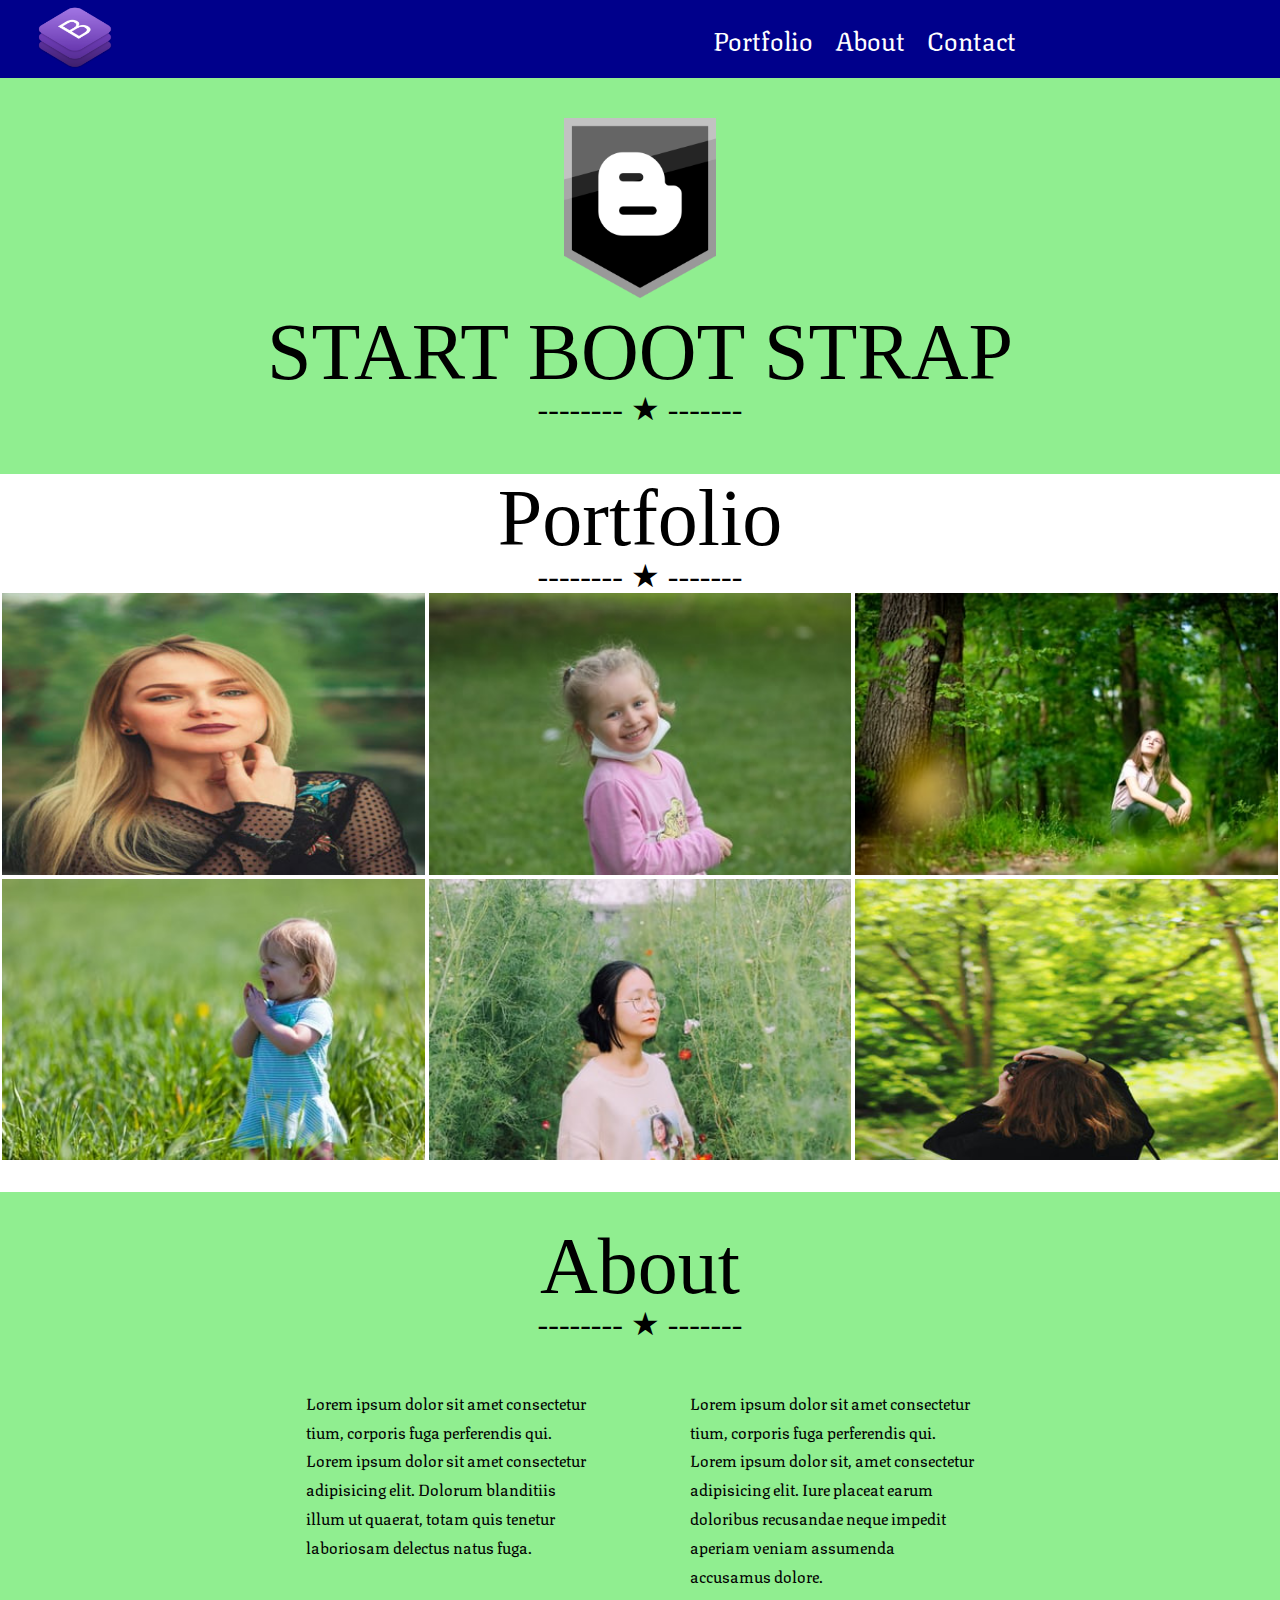
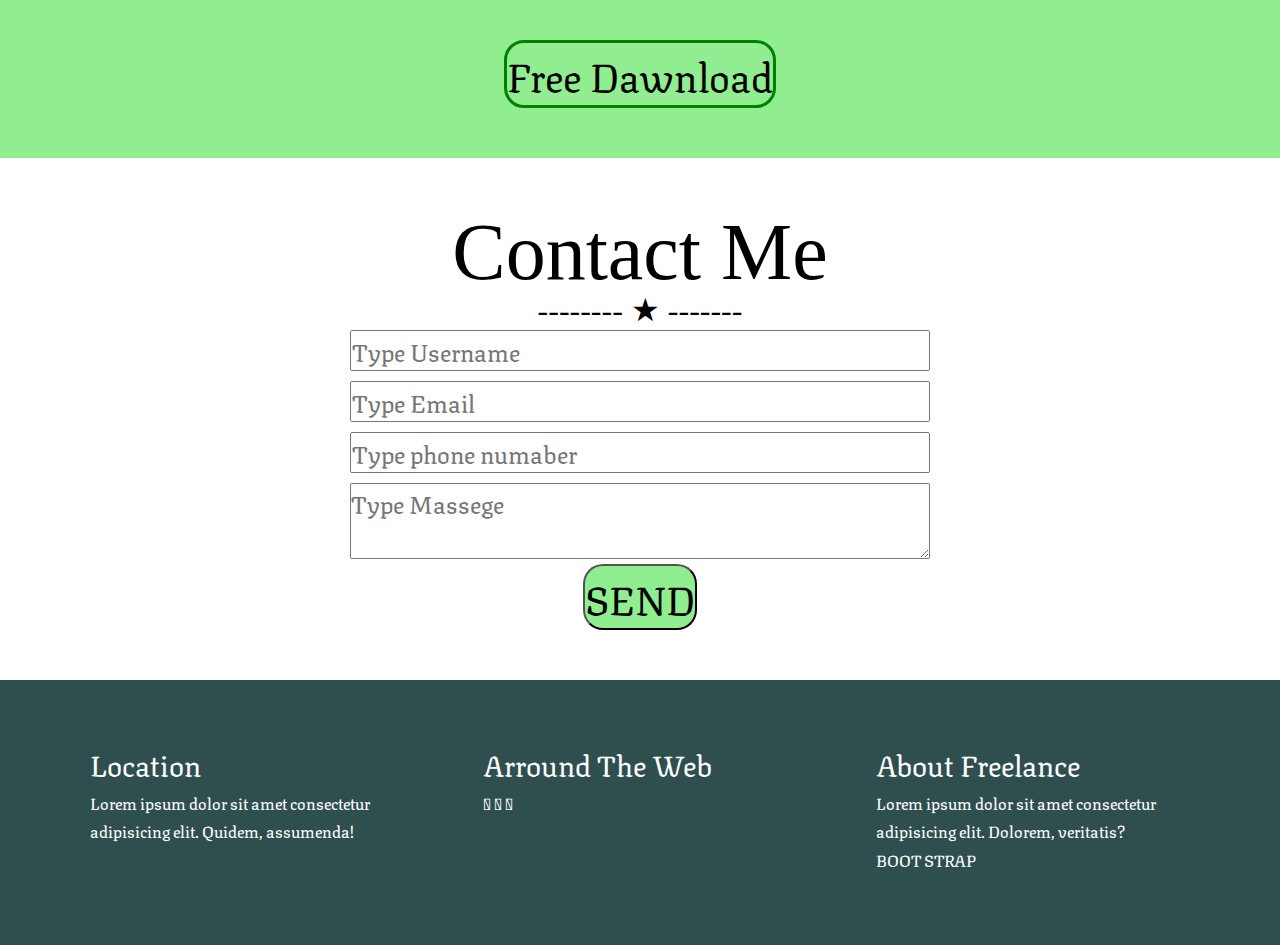
<file: boot strap/index.html>
<!DOCTYPE html>
<html lang="en">

<head>
    <meta charset="UTF-8" />
    <!-- Required For Responsive Design -->
    <meta name="viewport" content="width=device-width, initial-scale=1.0" />
    <meta name="description" content="html css project" />
    <meta name="author" content="" />
    <meta name="keywords" content="Html , Css , Html5 , Css3 " />
    <title>Html5 &amp; Css3 Demo</title>
    <!-- Add Google Fonts -->
    <link href="https://fonts.googleapis.com/css2?family=Texturina:wght@100&display=swap" rel="stylesheet">
    <!-- Add Font Awesome -->
    <link rel="stylesheet" href="https://cdnjs.cloudflare.com/ajax/libs/font-awesome/5.15.1/css/all.min.css" />
    <!-- Add Custom Style File -->
    <link rel="stylesheet" href="css/style.css" />
    <!-- icone display -->
    <link rel="icon" href="images/logo.png" type="image/png">
</head>

<body>
    <nav class="navbar">
        <div class="container nav-items">
            <div class="logo">
                <a href="index.html"><img src="images\logo.png" alt="logo" height="75px" width="150px"></a>
            </div>
            <div class="links">
                <ul>
                    <li><a href="#">Portfolio</a></li>
                    <li><a href="#">About</a></li>
                    <li><a href="#">Contact</a></li>
                </ul>
            </div>
        </div>
    </nav>
    <section class="container first-section">
        <div>
            <img src="images/fsection.png" alt="" class="center fsection">
        </div>
        <p class="main-text">START BOOT STRAP</p>
        <br>
        <p class="sub-text">-------- &#9733 -------</p>
    </section>
    <section class="container second-section">

        <p class="main-text">Portfolio</p>
        <br>
        <p class="sub-text">-------- &#9733 -------</p>
        <div>
            <img src="images/g1.jpg" alt="" class="ssection ">
            <img src="images/g2.jpg" alt="" class="ssection ">
            <img src="images/g3.jpg" alt="" class="ssection ">
            <img src="images/g4.jpg" alt="" class="ssection ">
            <img src="images/g5.jpg" alt="" class="ssection ">
            <img src="images/g6.jpg" alt="" class="ssection ">
        </div>
    </section>

    <section class="container third-section">

        <p class="main-text">About</p>
        <br>
        <p class="sub-text">-------- &#9733 -------</p>
        <div class="about-text">
            <div>
                <p>Lorem ipsum dolor sit amet consectetur tium, corporis fuga perferendis qui. Lorem ipsum dolor sit
                    amet consectetur adipisicing elit. Dolorum blanditiis illum ut quaerat, totam quis tenetur
                    laboriosam delectus natus fuga.</p>
                <p>Lorem ipsum dolor sit amet consectetur tium, corporis fuga perferendis qui. Lorem ipsum dolor sit,
                    amet consectetur adipisicing elit. Iure placeat earum doloribus recusandae neque impedit aperiam
                    veniam assumenda accusamus dolore.</p>

            </div>
        </div>
        <input type="button" value="Free Dawnload" class="buttondawnload center">
    </section>

    <section class="container Four-section">

        <p class="main-text">Contact Me</p>
        <br>
        <p class="sub-text">-------- &#9733 -------</p>
        <div class="massege-form">
            <form>

                <input type="text" placeholder="Type Username" name="name" value="" required class="input-masseg">
                <input type="email" placeholder="Type Email" name="email" value="" required class="input-masseg">
                <input type="text" placeholder="Type phone numaber" name="mobile" value="" required
                    class="input-masseg">
                <textarea name="comment" class="input-masseg" placeholder="Type Massege"></textarea>
            </form>
            <input type="button" value="SEND" class="button-Contact center">
        </div>

    </section>

    <section class="container five-section">
            <div>
                <p class="head-title">Location</p>
                <p>Lorem ipsum dolor sit amet consectetur adipisicing elit. Quidem, assumenda!</p>
            </div>
            <div>
                <p class="head-title">Arround The Web</p>
                <ul>
                    <i class="fab fa-facebook-f"></i>
                    <i class="fab fa-twitter"></i>
                    <i class="fab fa-linkedin-in"></i>
                </ul>
            </div>
            <div>
                <p class="head-title">About Freelance</p>
                <p>Lorem ipsum dolor sit amet consectetur adipisicing elit. Dolorem, veritatis?</p>
                <a href="#">BOOT STRAP</a>
            </div>
    </section>
</body>

</html>
</file>
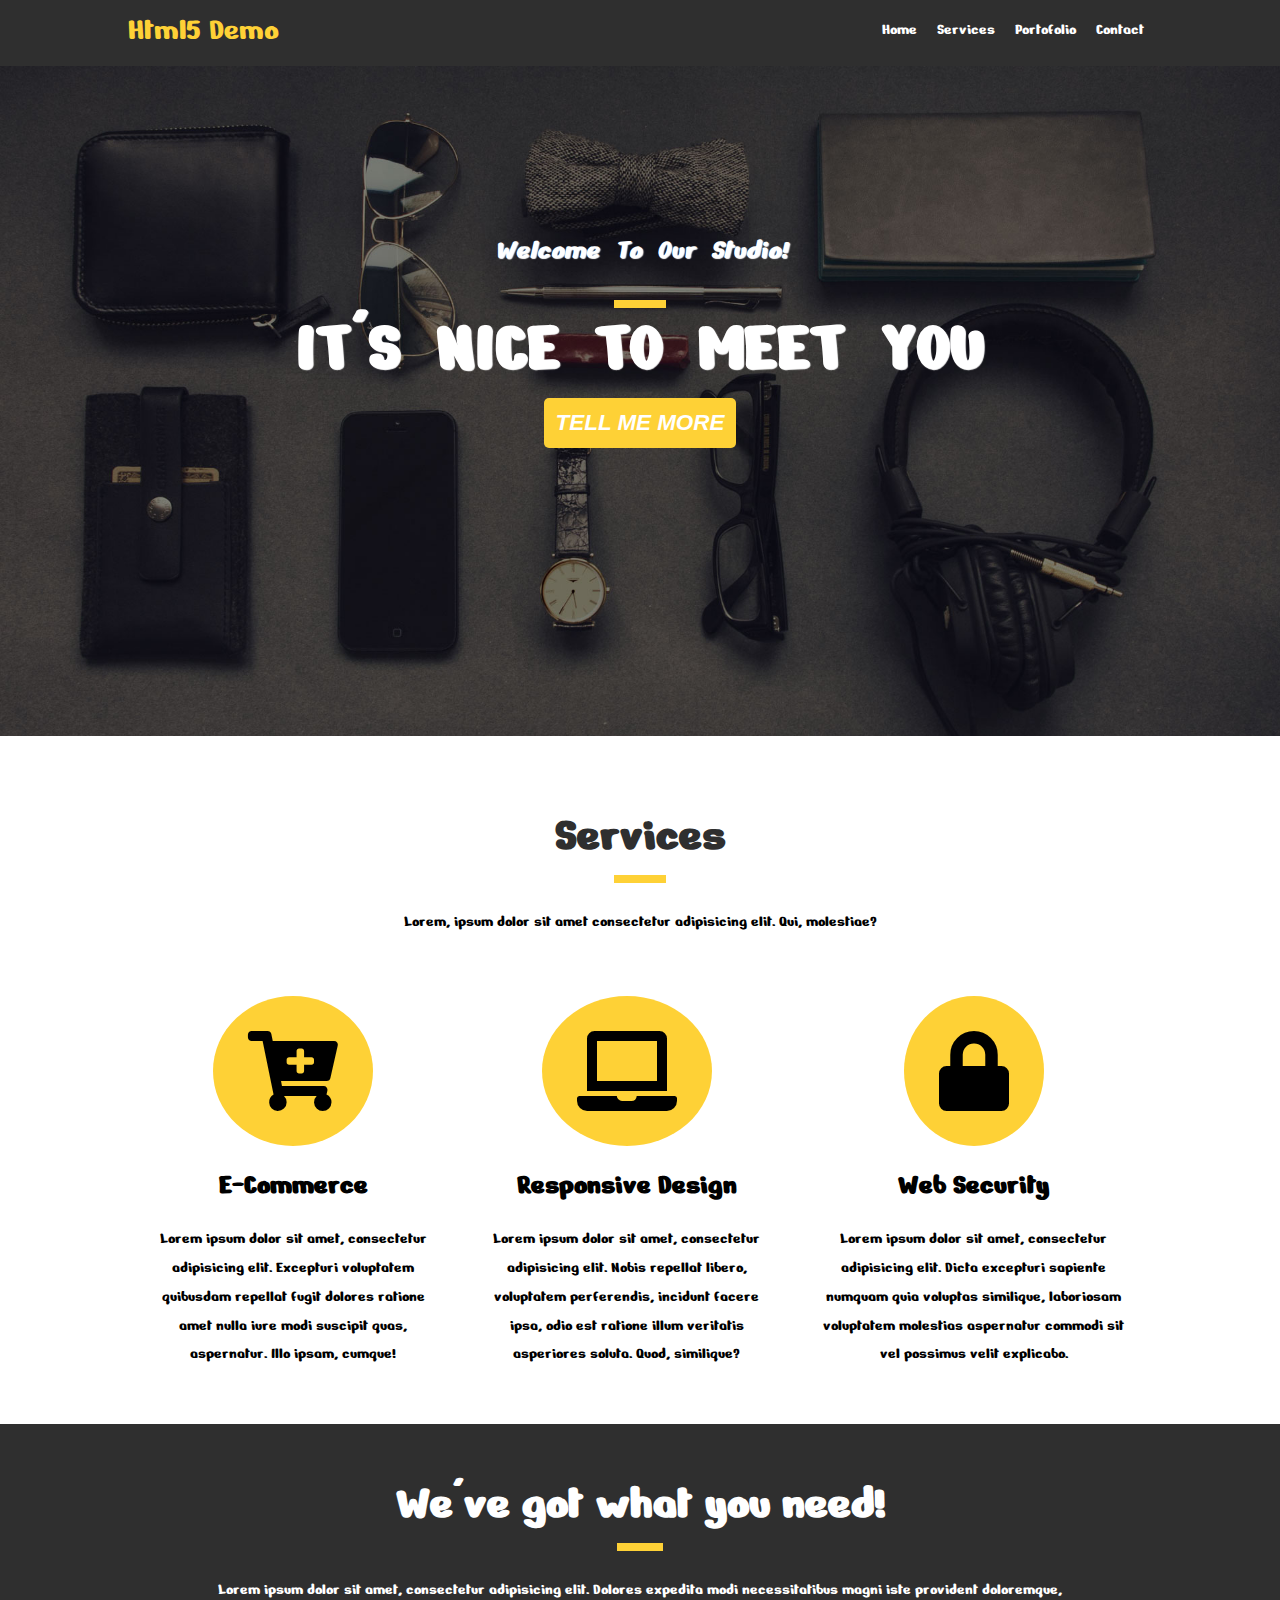
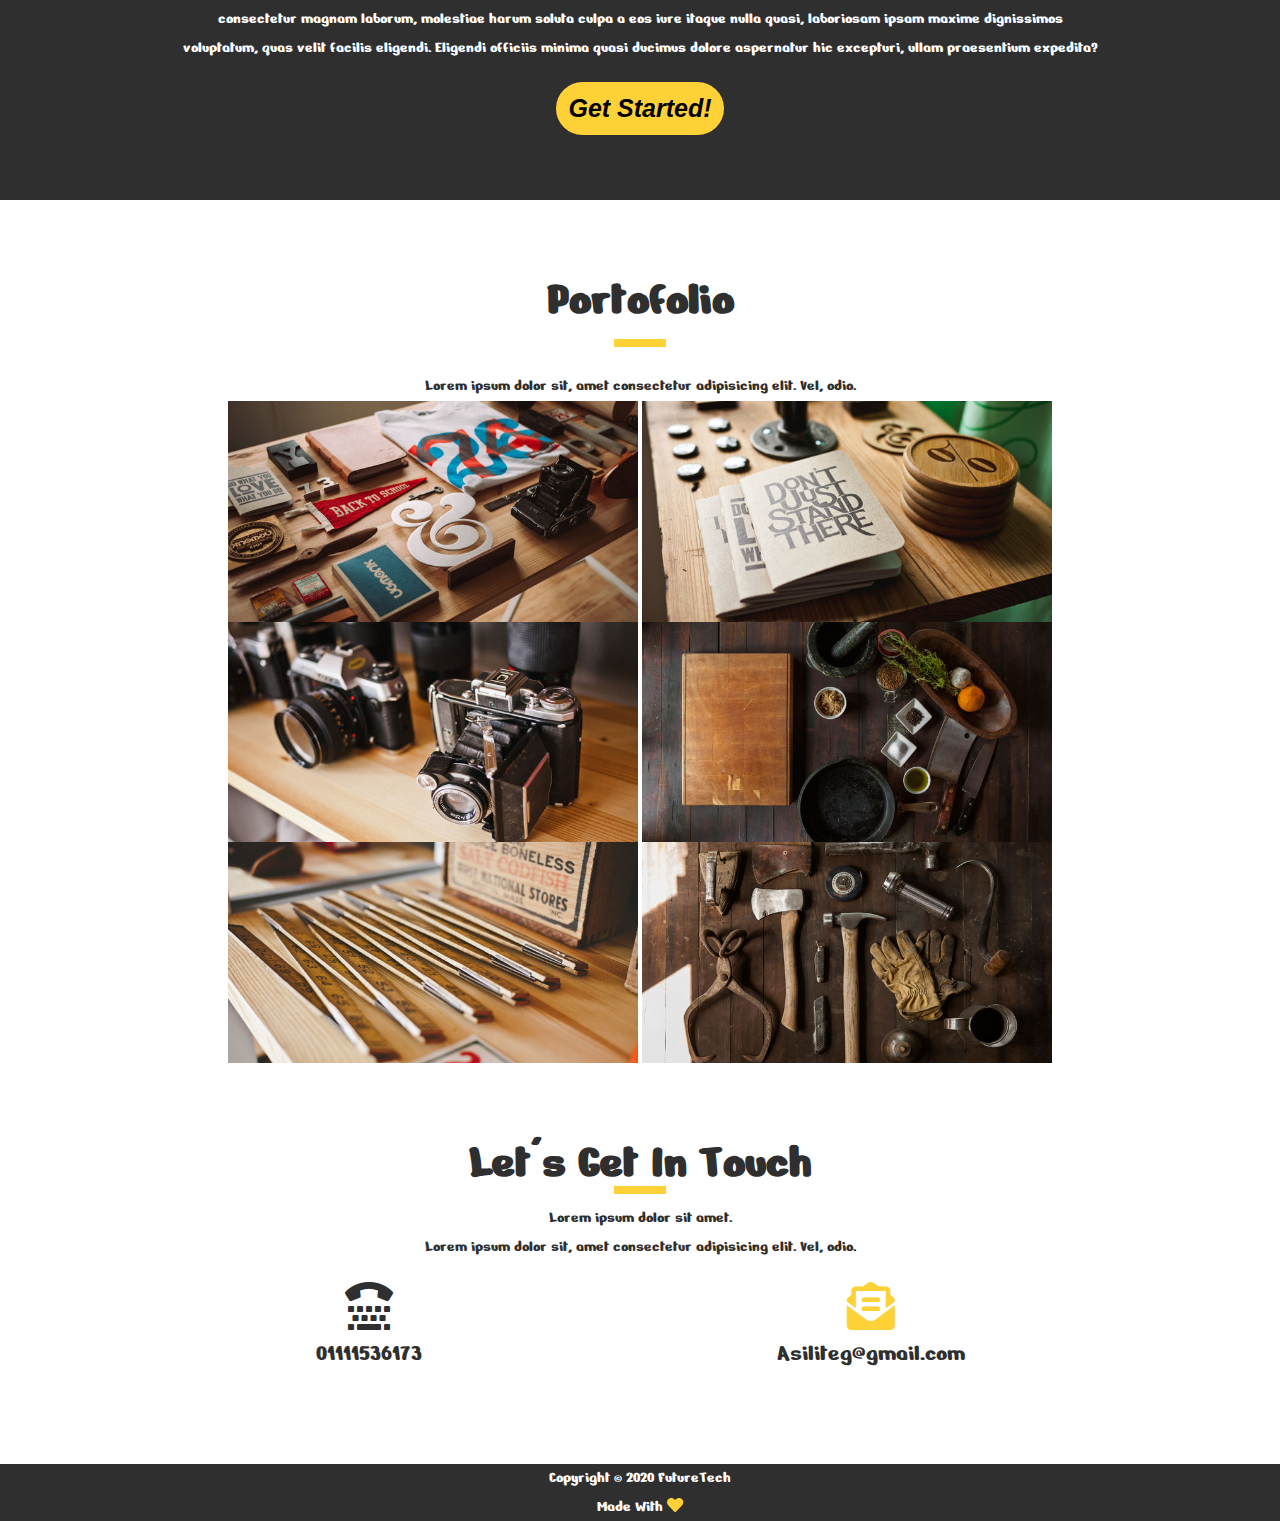
<file: html & css demo/index.html>
<!DOCTYPE html>
<html lang="en">
<head>
    <meta charset="UTF-8" />
    <!-- Required For Responsive Design -->
    <meta name="viewport" content="width=device-width, initial-scale=1.0" />
    <meta name="description" content="html css project" />
    <meta name="author" content="" />
    <meta name="keywords" content="Html , Css , Html5 , Css3 " />
    <title>Html5 &amp; Css3 Demo</title>
    <!-- Add Google Fonts -->
    <link href="https://fonts.googleapis.com/css2?family=Nerko+One&display=swap" rel="stylesheet">
    <!-- Add Font Awesome -->
    <link rel="stylesheet" href="https://cdnjs.cloudflare.com/ajax/libs/font-awesome/5.15.1/css/all.min.css" />
    <!-- Add Custom Style File -->
    <link rel="stylesheet" href="css/style.css" />
</head>
<body>
    <!-- Navbar Area -->
    <nav class="navbar bg-dark">
        <div class="container">
                <div class="nav-items">
                <div class="brand">
                    <a href="#"> Html5 Demo </a>
                </div>
                <div class="links">
                    <ul>
                        <li><a href="#">Home</a></li>
                        <li><a href="#">Services</a></li>
                        <li><a href="#">Portofolio</a></li>
                        <li><a href="#">Contact</a></li>
                    </ul>
                </div>
         </div>
        </div>
    </nav>
    <!-- Showcase Area -->
    <section class="showcase text-center text-white">
        <div class="container">
            <div class="showcase-content">
                <div class="sub-heading">
                    Welcome To Our Studio!
                </div>
                <hr>
                <div class="mashead-heading">
                    IT'S NICE TO MEET YOU
                </div>
                <button class="text-white">Tell Me More</button>
            </div>
        </div>
    </section>
    <!-- Services Section -->
    <section class="services text-center">
        <div class="container">
            <h2 class="text-dark"> Services </h2>
            <hr>
            <p>Lorem, ipsum dolor sit amet consectetur adipisicing elit. Qui, molestiae?</p>
            <div class="row">
                <div class="col">
                    <div class="icon">
                        <i class="fas fa-cart-plus fa-5x"></i>
                    </div>
                    <h3>E-Commerce</h3>
                    <p>Lorem ipsum dolor sit amet, consectetur adipisicing elit. Excepturi voluptatem quibusdam repellat fugit dolores ratione amet nulla iure modi suscipit quas, aspernatur. Illo ipsam, cumque!</p>
                </div>
                <div class="col">
                    <div class="icon">
                        <i class="fas fa-laptop fa-5x"></i>
                    </div>
                    <h3>Responsive Design
                    </h3>
                    <p>Lorem ipsum dolor sit amet, consectetur adipisicing elit. Nobis repellat libero, voluptatem perferendis, incidunt facere ipsa, odio est ratione illum veritatis asperiores soluta. Quod, similique?</p>
                </div>
                <div class="col">
                    <div class="icon">
                        <i class="fas fa-lock fa-5x"></i>
                    </div>
                    <h3>Web Security </h3>
                    <p>Lorem ipsum dolor sit amet, consectetur adipisicing elit. Dicta excepturi sapiente numquam quia voluptas similique, laboriosam voluptatem molestias aspernatur commodi sit vel possimus velit explicabo.</p>
                </div>
            </div>
        </div>
    </section>
    <!-- About Area  -->
    <section class="about bg-dark text-center text-white">
        <div class="container">
            <h2>We've got what you need!
            </h2>
            <hr>
            <p>Lorem ipsum dolor sit amet, consectetur adipisicing elit. Dolores expedita modi necessitatibus magni iste provident doloremque, consectetur magnam laborum, molestiae harum soluta culpa a eos iure itaque nulla quasi, laboriosam ipsam maxime dignissimos voluptatum, quas velit facilis eligendi. Eligendi officiis minima quasi ducimus dolore aspernatur hic excepturi, ullam praesentium expedita?
            </p>
            <button>Get Started!</button>
        </div>
    </section>
    <!-- protofolio area -->
    <section class="portofolio text-center bg-white text-dark">
        <div class="container">
            <h2>Portofolio</h2>
            <hr>
            <p>Lorem ipsum dolor sit, amet consectetur adipisicing elit. Vel, odio.</p>
        </div>
        <!-- portofoloi images -->
        <div class="container">
            <div class="show-images">
                <div class="col">
                    <img src="images/1.jpg" alt="image1" >
                    <img src="images/2.jpg" alt="image1" >
                    <img src="images/3.jpg" alt="image1" >
                    <img src="images/4.jpg" alt="image1" >
                    <img src="images/5.jpg" alt="image1" >
                    <img src="images/6.jpg" alt="image1" >
                </div>
            </div>
        </div>
    </section>
    <!-- section intouch -->
    <section class="in-touch text-center bg-white text-dark">
        <div class="container">
            <h2>Let's Get In Touch</h2>
            <hr>
            <p>Lorem ipsum dolor sit amet.</p>
            <p>Lorem ipsum dolor sit, amet consectetur adipisicing elit. Vel, odio.</p>
        </div>
        <div class="contacts">
           <div>
            <i class="fas fa-tty three-rem"></i>
            <p>01111536173</p>
           </div>
            <div>
                <i class="fas fa-envelope-open-text three-rem yellow"></i>
                <p>Asiliteg@gmail.com</p>
            </div>
        </div>
    </section>
    <!-- footer section -->
    <section class="in-touch text-center bg-dark text-white">
        <div class="container">
            <p>Copyright &copy 2020 FutureTech</p>
            <p>Made With <i class="fas fa-heart yellow"></i></p>
        </div>
    </section>
</body>
</html>
</file>
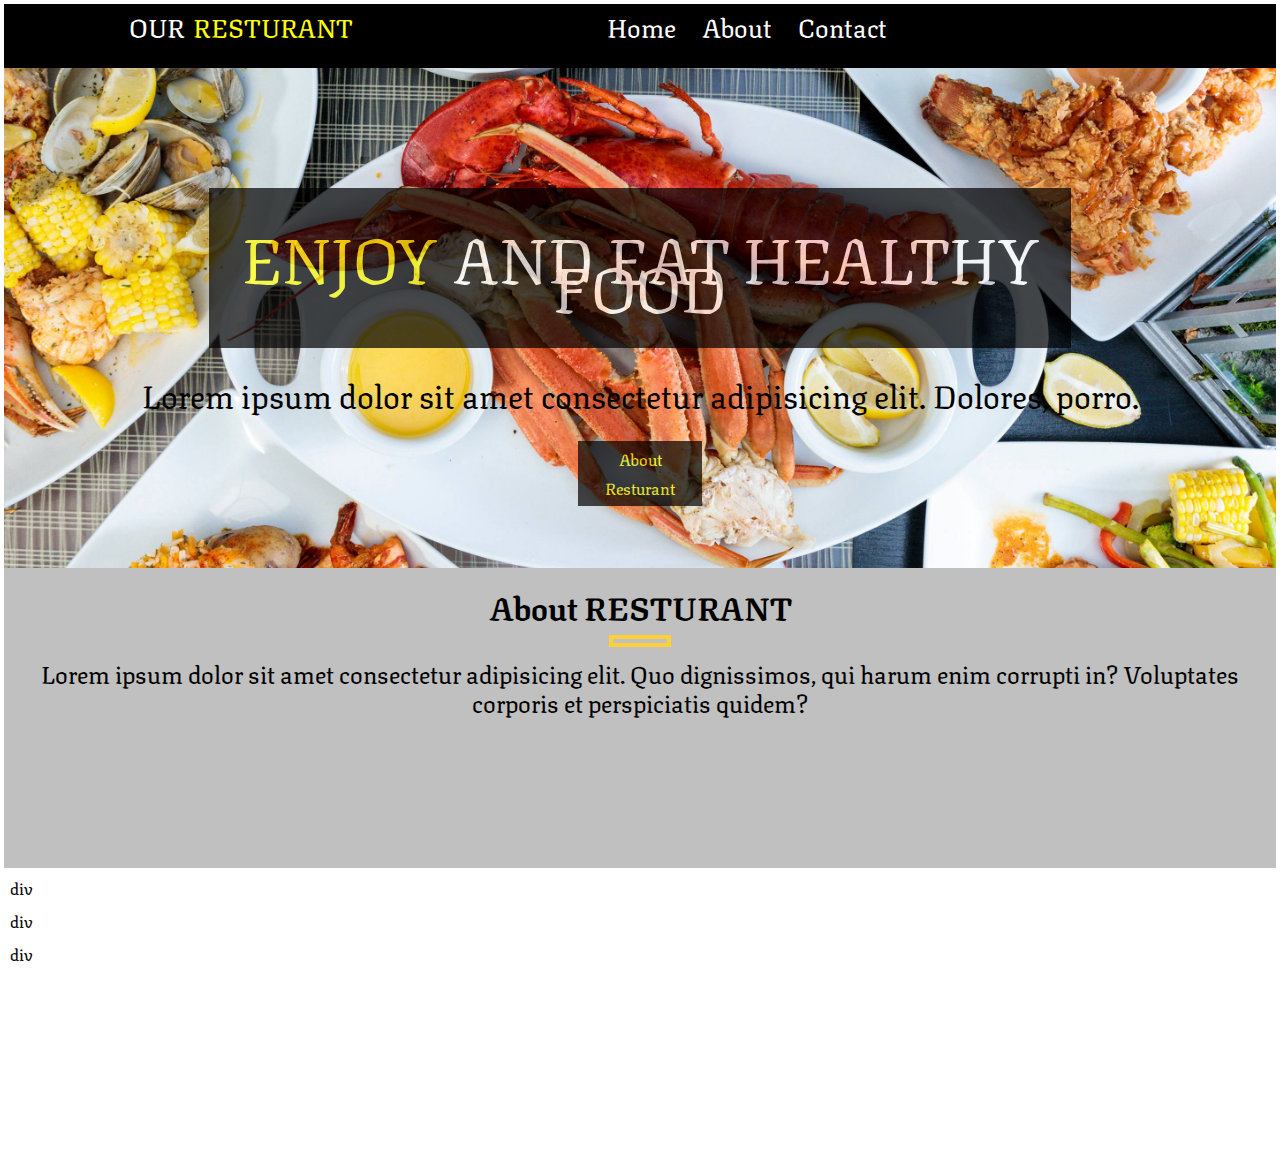
<file: Resturant/index.html>
<!DOCTYPE html>
<html lang="en">
  <head>
    <meta charset="UTF-8" />
    <!-- Required For Responsive Design -->
    <meta name="viewport" content="width=device-width, initial-scale=1.0" />
    <meta name="description" content="resturant" />
    <meta name="author" content="Ali" />
    <meta name="keywords" content="hyngery , food ,tasty" />
    <title>Your Tasty Food</title>
    <!-- Add Google Fonts -->
    <link
      href="https://fonts.googleapis.com/css2?family=Texturina:wght@100&display=swap"
      rel="stylesheet"
    />
    <!-- Add Font Awesome -->
    <link
      rel="stylesheet"
      href="https://cdnjs.cloudflare.com/ajax/libs/font-awesome/5.15.1/css/all.min.css"
    />
    <!-- Add Custom Style File -->
    <script
      src="https://cdn.jsdelivr.net/npm/@popperjs/core@2.5.4/dist/umd/popper.min.js"
      integrity="sha384-q2kxQ16AaE6UbzuKqyBE9/u/KzioAlnx2maXQHiDX9d4/zp8Ok3f+M7DPm+Ib6IU"
      crossorigin="anonymous"
    ></script>
    <script
      src="https://cdn.jsdelivr.net/npm/bootstrap@5.0.0-beta1/dist/js/bootstrap.min.js"
      integrity="sha384-pQQkAEnwaBkjpqZ8RU1fF1AKtTcHJwFl3pblpTlHXybJjHpMYo79HY3hIi4NKxyj"
      crossorigin="anonymous"
    ></script>
    <link rel="stylesheet" href="css/style.css" />
    <!-- icone display -->
    <link rel="icon" href="images/logo.jpg" type="image/jpg" />
  </head>

  <body>
    <nav class="navbar">
      <div class="container nav-items">
        <div class="logo">
          <a href="index.html">OUR <span>RESTURANT</span> </a>
        </div>
        <div class="links">
          <ul>
            <li><a href="#">Home</a></li>
            <li><a href="#">About</a></li>
            <li><a href="#">Contact</a></li>
          </ul>
        </div>
      </div>
    </nav>

    <section class="container first-section">
      <div class="main-text text-light bg-dark">
        <p class="text-light"><span>ENJOY</span> AND EAT HEALTHY FOOD</p>
      </div>
      <p>
        Lorem ipsum dolor sit amet consectetur adipisicing elit. Dolores, porro.
      </p>
      <div class="About-text">
        <p>About Resturant</p>
      </div>
    </section>
    <section class="Section-about">
      <div class="main-text">
        <p>About RESTURANT</p>
      </div>
      <hr />
      <p>
        Lorem ipsum dolor sit amet consectetur adipisicing elit. Quo
        dignissimos, qui harum enim corrupti in? Voluptates corporis et
        perspiciatis quidem?
      </p>
    </section>
    <section class="section-content">
      <div class="row">
        <div class="col-5">div</div>
        <div class="col-2">div</div>
        <div class="col-5">div</div>
      </div>
    </section>
  </body>
</html>
</file>
<file: boot strap/css/style.css>
/* Reset */
/*
    Main-color :  #FED136
*/
*,
*::after,
*::before {
    margin: 0;
    padding: 0;
    box-sizing: border-box;
    font-family: 'Texturina', serif;
}

/* Main Style */
body,
html {
    font-family: 'Nerko One', cursive;
    line-height: 1.8rem;
}

ul,
ol {
    list-style: none;
}

a {
    text-decoration: none;
    color: #fff;
}

.clear {
    clear: both;
}

/* navbar css */

.navbar {
    background-color: darkblue;
    color: white;
    font-size: 1.6rem;
}

ul,
ol {
    list-style: none;
}

a {
    color: white;
    text-decoration: none;
}



.navbar .nav-items {
    display: flex;
    flex-wrap: wrap;
    justify-content: space-between;
    align-items: center;
    width: 80%;
}

.navbar .nav-items ul li {
    display: inline-block;
    padding: 0px 8px;

}

.navbar .nav-items ul li a:hover {
    color: yellow;

}

/* first section */
.first-section ,
.third-section {
    padding-top: 30px;
    background-color: lightgreen;
padding-bottom: 50px;

}

.center {
    display: block;
    margin-left: auto;
    margin-right: auto;
}

.first-section .fsection {
    height: 200px;
    width: 200px;
    padding: 10px;
}

.first-section .main-text ,
.second-section .main-text ,
.third-section .main-text ,
.Four-section .main-text {
    font-family: 'Nerko One', cursive;
    font-size: 5rem;
    text-align: center;
    margin-top: 30px;
}

.first-section .sub-text ,
.second-section .sub-text ,
.third-section .sub-text,
.Four-section .sub-text {
    font-family: 'Nerko One', cursive;
    font-size: 2rem;
    text-align: center;
}

.second-section div {
    display: flex;
    flex-direction: row;
    flex-wrap: wrap;
    justify-content: space-around;
    justify-items: center;
    width: 100%;
    margin: 0 auto;
    margin-bottom: 30px;
}

.second-section div .ssection {
    width: 33%;
    margin: 2px;

}

.third-section .about-text div {
    display: flex;
    flex-direction: row;
    flex-wrap: wrap;
    justify-content: center;
    margin:0 auto;
}

.third-section .about-text div p{
    width:30%;
  padding: 50px;

}
.third-section .buttondawnload,
.Four-section .massege-form .button-Contact {
    margin: 0 auto;
    font-size: 2.5rem;
    border-radius: 20px;
    background-color: lightgreen;
    align-items: center;
}
.third-section .center {
    display: flex;
    justify-content: center;
    align-items: center;
    border: 3px solid green;
  }
  .third-section .buttondawnload:hover,
  .Four-section .massege-form .button-Contact:hover {
   background-color: green;
  }
  .Four-section{
  padding: 50px;

}
  .Four-section .massege-form form {
    display: flex;
    flex-direction: column;
    flex-wrap: wrap;
    justify-content: center;
    margin:0 auto;
    width: 50%;
}
.Four-section .massege-form form .input-masseg{
    font-size: 1.5rem;
    margin: 5px;

}
.five-section {
    padding: 50px;
    background-color:darkslategray;
    color: white;
    display: flex;
    flex-direction: row;
    flex-wrap: wrap;
    justify-content: center;
    margin:0 auto;
  }
  .five-section div{
    padding: 20px;
    display: flex;
    flex-direction: column;
    flex-wrap: wrap;
    margin:0 auto;
    width: 30%;

  }
  .five-section div .head-title{
      font-size: 1.8rem;
      padding-bottom: 10px;
  }
</file>
<file: html & css demo/css/style.css>
@charset "UTF-8";

/* Reset */
/*
    Main-color :  #FED136
*/
*,
*::after,
*::before {
    margin: 0;
    padding: 0;
    box-sizing: border-box;
}

/* Main Style */
body,
html {
    font-family: 'Nerko One', cursive;
    line-height: 1.8rem;
}

ul,
ol {
    list-style: none;
}

a {
    text-decoration: none;
    color: #fff;
}

/* Utility Classess*/
.container {
    width: 80%;
    margin: 0 auto;
}

.clear {
    clear: both;
}

.text-white {
    color: #fff;
}

.bg-white {
    background-color: #fff;
}

.text-dark {
    color: #2f2f2f;
}

.bg-dark {
    background-color: #2f2f2f;
}

.text-center {
    text-align: center;
}

/* Navbar Style */
.navbar {
    padding: 16px 0;
}

.navbar .nav-items {
    display: flex;
    /* flex-direction: row; */
    justify-content: space-between;
}

.navbar .nav-items .brand a {
    color: #FED136;
    font-size: 2rem;
}

.navbar .nav-items .links ul li {
    display: inline-block;
    padding: 0 8px;
}

.navbar .nav-items .links ul li a:hover {
    color: #FED136;
}

/* Showcase Style */
.showcase {
    height: 670px;
    /*
    background-image: url('../images/header-bg.jpg');
    background-repeat: no-repeat;
    background-size: cover;
    background-position: center center;
    */
    background: url('../images/header-bg.jpg') no-repeat center center/cover;
}

.showcase .showcase-content {
    padding-top: 145px;
}

.showcase .showcase-content .sub-heading {
    font-size: 1.8rem;
    font-style: italic;
    padding: 25px 0;
    word-spacing: 8px;
    text-shadow: 1px 1px 1px #fff;
}

.showcase .showcase-content hr,
.services hr,
.about hr,
.portofolio hr,
.in-touch hr {
    width: 5%;
    margin: 10px auto;
    border: 4px solid #FED136;
}

.showcase .showcase-content .mashead-heading {
    font-size: 4.5rem;
    font-weight: bold;
    text-transform: uppercase;
    word-spacing: 16px;
    text-shadow: 1px 1px 1px #fff;
    padding: 16px 0;
}

.showcase .showcase-content button,
.about button {
    border: none;
    font-size: 1.4rem;
    margin-top: 20px;
    padding: 12px;
    text-transform: uppercase;
    font-style: italic;
    font-weight: bold;
    border-radius: 5px;
    background-color: #FED136;
}

.showcase .showcase-content button:hover {
    background-color: #2f2f2f;
    color: #FED136;
}

/* Services Style */
.services,
.portofolio,
.in-touch {
    margin-top: 85px;
}

.services h2,
.about h2,
.portofolio h2,
.in-touch h2 {
    font-size: 3rem;
}

.services hr,
.about hr,
.portofolio hr {
    margin: 25px auto;
}

.services .row {
    display: flex;
    margin-top: 40px;
}

.services .row .col {
    padding: 20px;
}

.services .row .col .icon i {
    background-color: #FED136;
    padding: 35px;
    border-radius: 50%;
}

.services .row .col h3 {
    margin: 25px 0;
    font-size: 1.8rem;
}

/* About Style */
.about {
    margin-top: 35px;
    padding: 65px;
}

.about button {
    border-radius: 50px;
    font-size: 25px;
    text-transform: capitalize;
}

.about button:hover {
    background-color: #fff;
    color: #FED136;
}

/* section portofolio */
/* images show */

.portofolio .container .show-images {
    display: flex;
    flex-direction: row;
    line-height: 0;
    flex-wrap: wrap;
    width: 100%;
}

.portofolio .container .show-images .col img {
    width: 40%;

}
/* in touch section */
.in-touch  .contacts {
    font-size: 1.5rem;
    display: flex;
    flex-direction: row;
    flex-wrap: wrap;
    justify-content:space-around;
    width: 80%;
    justify-items: center;
    margin: 0 auto;
    padding: 10px;
}
.three-rem{
padding: 10px;
    font-size: 3rem;
}
.yellow{
    color: #FED136;
}
</file>
<file: Resturant/css/style.css>
/* Reset */
/*
    Main-color :  #FED136
*/
*,
*::after,
*::before {
    margin: 0;
    padding: 2px;
    box-sizing: border-box;
    font-family: 'Texturina', serif;
}

/* Main Style */
body,
html {
    font-family: 'Nerko One', cursive;
    line-height: 1.8rem;
}

ul,
ol {
    list-style: none;
}

a {
    text-decoration: none;
    color: #fff;
}

.clear {
    clear: both;
}

/* navbar css */

.navbar {
    background-color:black;
    color: white;
    font-size: 1.6rem;
    height: 4rem;
}

ul,
ol {
    list-style: none;
}

a {
    color: white;
    text-decoration: none;
}



.navbar .nav-items  {
    display: flex;
    flex-wrap: wrap;
    justify-content: space-around;
    align-items: center;
    width: 80%;
    
}
.navbar .nav-items .logo span,
.first-section .main-text p span
 {
color: yellow;
}
.navbar .nav-items ul li {
    display: inline-block;
    padding: 0px 8px;

}

.navbar .nav-items ul li a:hover {
    color: yellow;

}

/* first section */
.first-section ,
.third-section {
    padding-top: 30px;
    background-color: lightgreen;
padding-bottom: 50px;

}


.first-section{
    text-align: center;
    background: url('../images/main.jpeg') no-repeat center center/cover;
    height: 500px;
    font-size: 2rem;
    color: black;
    padding: 20px;


}

.first-section .main-text {
    font-family: 'Nerko One', cursive;
    font-size: 4rem;
    text-align: center;
    background-color: black;
    height: 10rem;
    margin: 0 auto;
    padding-top: 50px;
    color: white;
    width: 70%;
    opacity:70%;
    margin-top: 100px;
    margin-bottom: 30px;
}
.first-section .About-text {
    
    font-family: 'Nerko One', cursive;
    font-size: 1rem;
    text-align: center;
    background-color: black;
    margin: 0 auto;
    color: yellow;
    width: 10%;
    opacity:70%;
    margin-top: 30px;
}


.Section-about{
    text-align: center;
    background-color: silver;
    height: 300px;
    font-size: 1.5rem;
    color: black;
    padding: 20px;


}
.Section-about .main-text{
    font-size: 2rem;
    font-weight: 700;
}
.Section-about hr{
    width: 5%;
    margin: 10px auto;
    border: 4px solid #FED136;
color: yellow;
}
.section-content{
    height: 300px;
}
</file>
